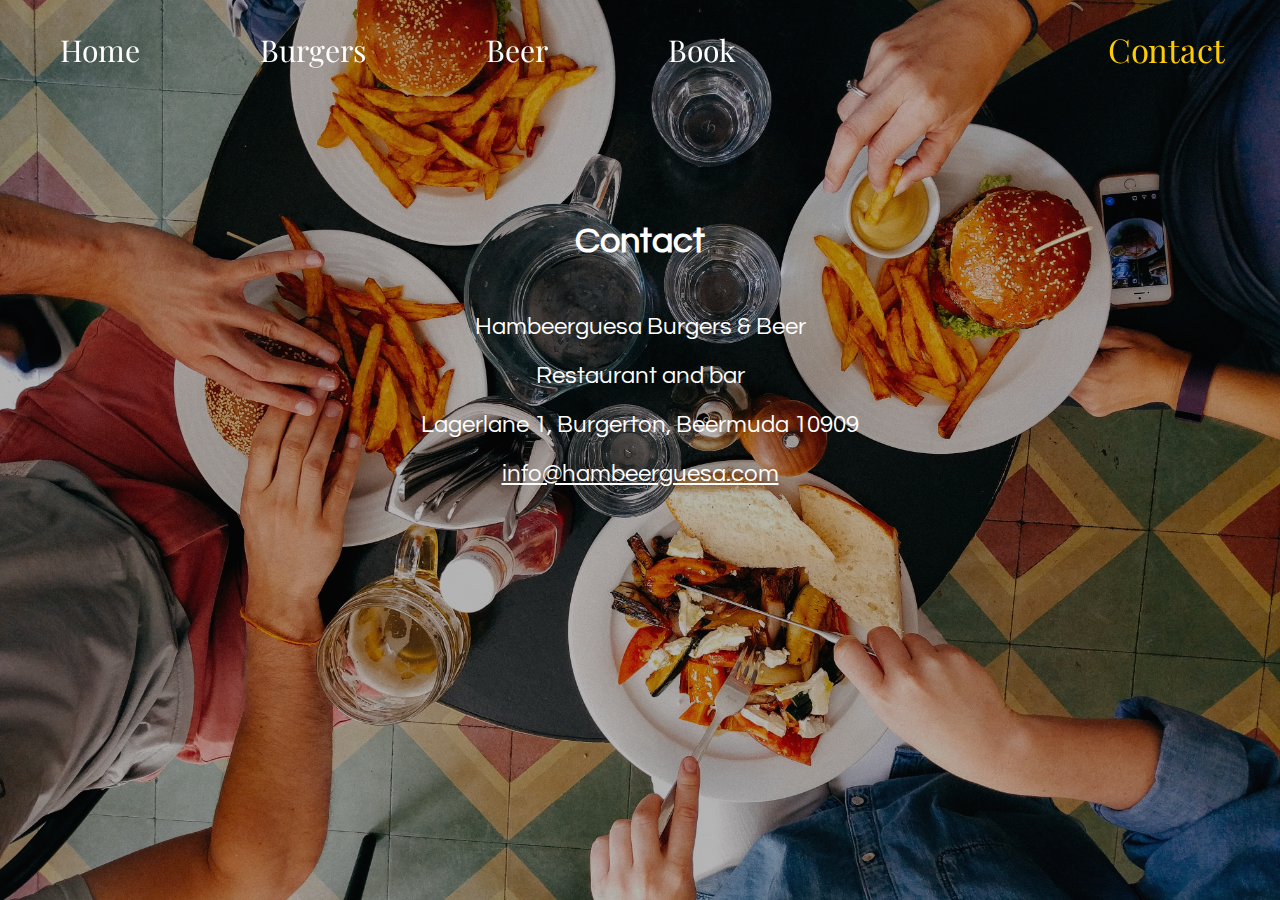
<file: contact.html>
<!DOCTYPE html>
<html>

<head>
    <title>Contact - Hambeerguesa</title>
    <meta charset="utf-8">
    <meta name="description" content="Contact page for Hambeerguesa burgerbar">
    <meta name="keywords" content="restaurant, bar, hamburger, hamburgers, beer, contact, information">
    <meta name="viewport" content="width=device-width, initial-scale=1.0">
    <link rel="icon" href="https://img.icons8.com/emoji/48/000000/hamburger-emoji.png">
    <!-- Style-->
    <link rel="stylesheet" type="text/css" href="styles/style.css">
    <!-- Fonts -->
    <link href="https://fonts.googleapis.com/css?family=Playfair+Display&display=swap" rel="stylesheet">
    <link href="https://fonts.googleapis.com/css?family=Holtwood+One+SC&display=swap" rel="stylesheet">
    <link href="https://fonts.googleapis.com/css?family=Questrial&display=swap" rel="stylesheet">
    <!-- Scripts -->
    <script src="scripts/utils.js"></script>
</head>

<body id="contact-body">
    <header>
        <nav class="navigation top">
        	<div id="dark-box"></div>
            <div id="hamburger-nav" onclick="menuClick()">
                <div class="hamburger-nav-line"></div>
                <div class="hamburger-nav-line"></div>
                <div class="hamburger-nav-line"></div>
            </div>
            <a href="home.html" class="big-link nav-link">Home</a>
            <a href="burgers.html" class="big-link nav-link">Burgers</a>
            <a href="beers.html" class="big-link nav-link">Beer</a>
            <a href="reservation.html" class="big-link nav-link">Book</a>
            <a href="contact.html" class="big-link nav-link" style="color: #ffcc00; transform: scale(1.1);">Contact</a>
        </nav>
    </header>
    <div id="contact-container" class="no-header-img-container">
        <h2>Contact</h2>
        <div class="h-card">
            <p class="p-name">Hambeerguesa Burgers & Beer</p>
            <p class="p-category">Restaurant and bar</p>
            <p class="h-adr">
                <span class="p-street-address">Lagerlane 1</span>,
                <span class="p-locality">Burgerton</span>,
                <span class="p-country-name">Beermuda</span>
                <span class="p-postal-code">10909</span>
            </p>
            <a href="mailto:info@hambeerguesa.com" class="u-email">info@hambeerguesa.com</a>
        </div>
    </div>
</body>

</html>
</file>
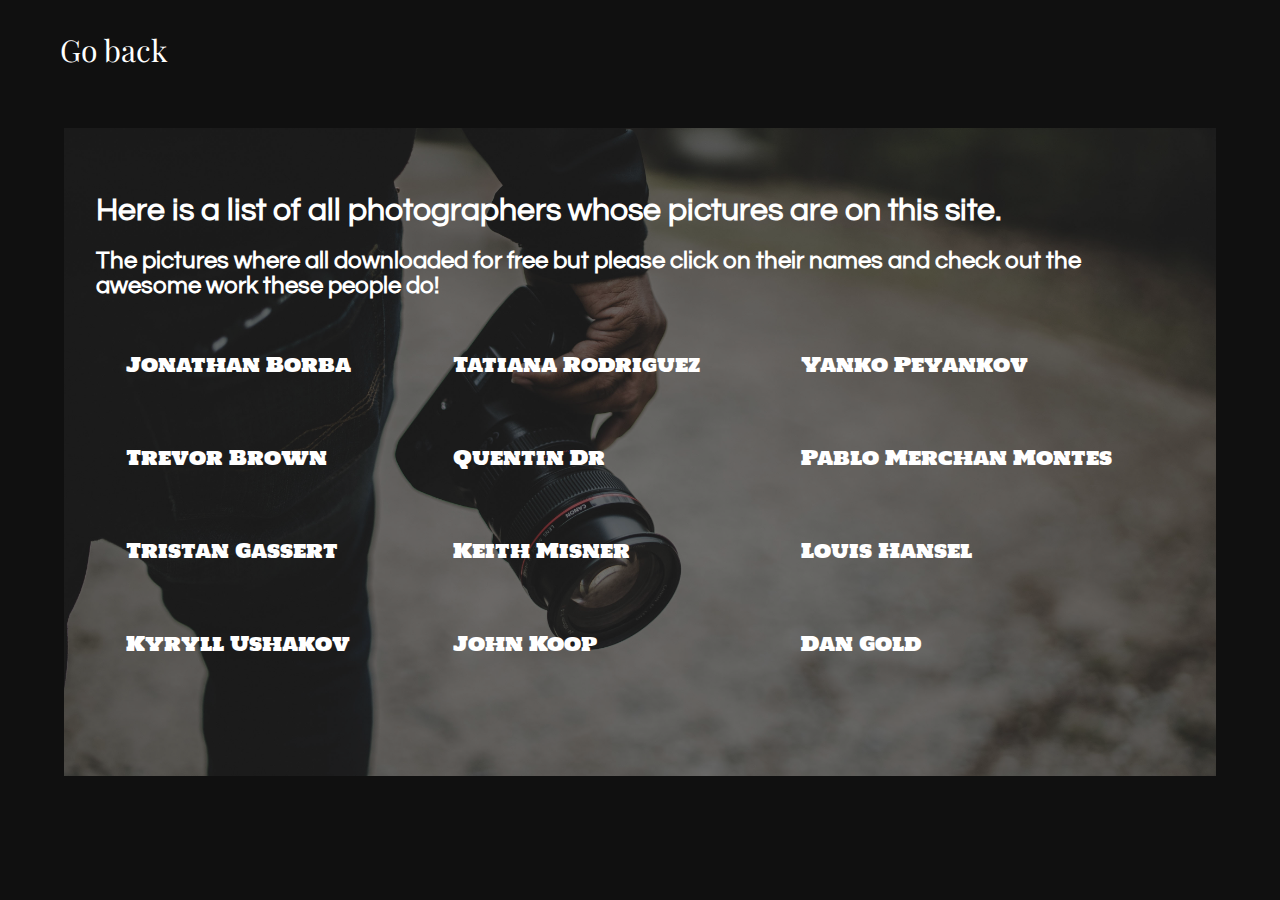
<file: credit.html>
<!DOCTYPE html>
<html lang="en">

<head>
    <title>Credit</title>
    <meta name="viewport" content="width=device-width, initial-scale=1.0">
    <link rel="icon" href="https://img.icons8.com/emoji/48/000000/hamburger-emoji.png">
    <!-- Style-->
    <link rel="stylesheet" type="text/css" href="styles/style.css">
    <!-- Fonts -->
    <link href="https://fonts.googleapis.com/css?family=Playfair+Display&display=swap" rel="stylesheet">
    <link href="https://fonts.googleapis.com/css?family=Holtwood+One+SC&display=swap" rel="stylesheet">
    <link href="https://fonts.googleapis.com/css?family=Questrial&display=swap" rel="stylesheet">
</head>

<body>
    <nav>
        <a href="home.html" class="big-link" id="credit-back-link">Go back</a>
    </nav>
    <div id="credits-container">
        <h1>Here is a list of all photographers whose pictures are on this site.</h1>
        <h2>The pictures where all downloaded for free but please click on their names and check out the awesome work
            these people do!</h2>
        <div id="artists-grid">
            <a href='https://unsplash.com/@jonathanborba' class='big-link artist'>Jonathan Borba</a>
            <a href='https://unsplash.com/@tata186' class='big-link artist'>Tatiana Rodriguez</a>
            <a href='https://unsplash.com/@peyankov' class='big-link artist'>Yanko Peyankov</a>
            <a href='https://unsplash.com/@trevormbrown7' class='big-link artist'>Trevor Brown</a>
            <a href='https://unsplash.com/@quentindrphotography' class='big-link artist'>Quentin Dr</a>
            <a href='https://unsplash.com/@pablomerchanm' class='big-link artist'>Pablo Merchan Montes</a>
            <a href='https://unsplash.com/@imtilt' class='big-link artist'>Tristan Gassert</a>
            <a href='https://unsplash.com/@keithmisner' class='big-link artist'>Keith Misner</a>
            <a href='https://unsplash.com/@louishansel' class='big-link artist'>Louis Hansel</a>
            <a href='https://unsplash.com/@ushakov_kyryll' class='big-link artist'>Kyryll Ushakov</a>
            <a href='https://unsplash.com/@jon_koop' class='big-link artist'>John Koop</a>
            <a href='https://unsplash.com/@danielcgold' class='big-link artist'>Dan Gold</a>
        </div>
        <img src="imgs/credit_bg.jpg" alt="Photographer holding DSLR camera." id="credits-bg">
    </div>
</body>

</html>
</file>
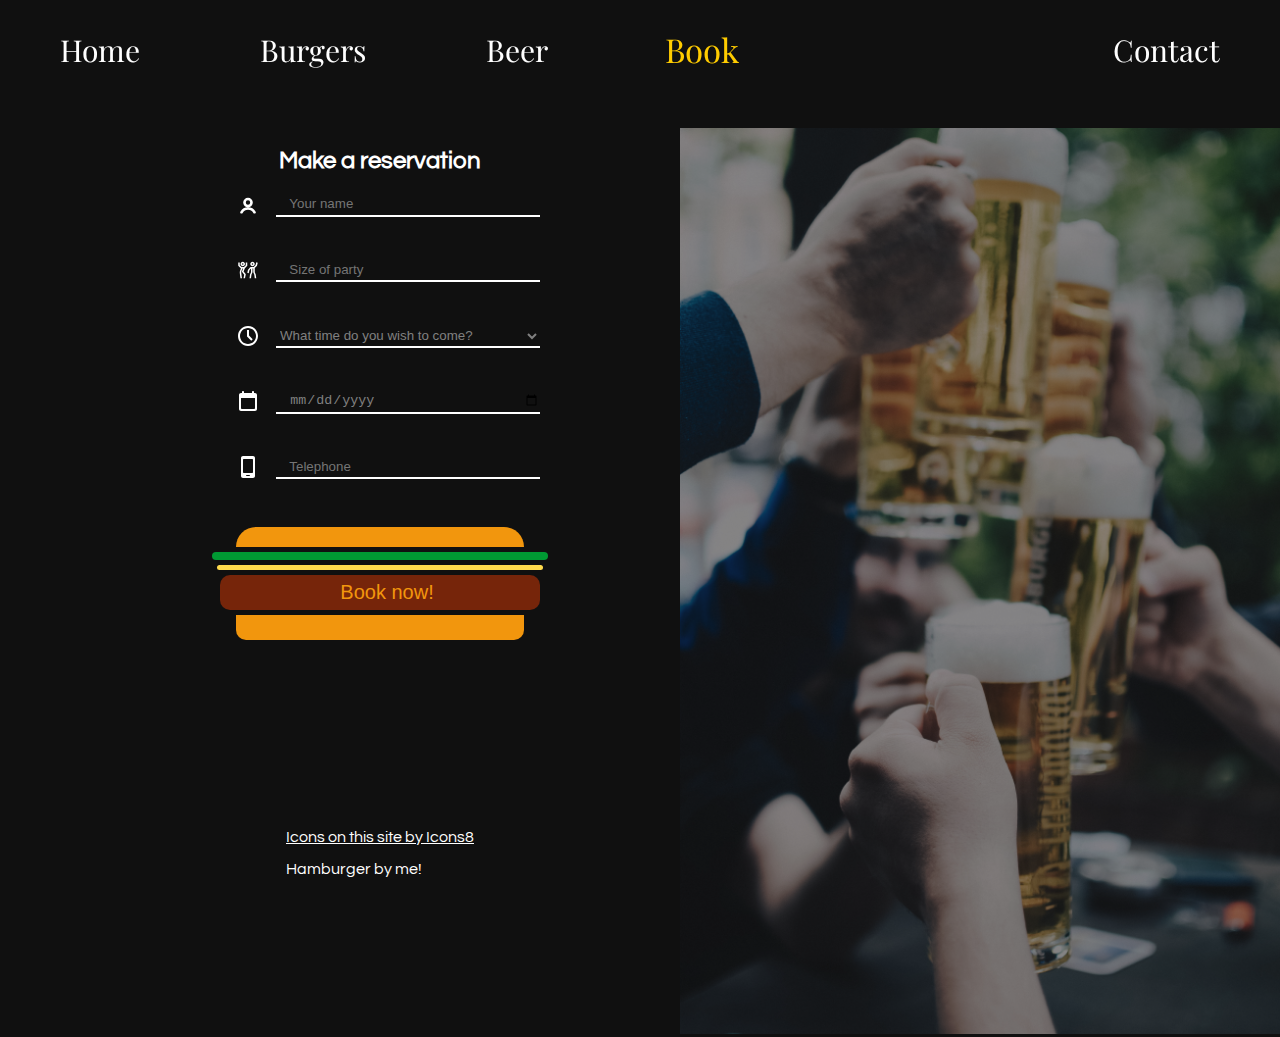
<file: reservation.html>
<!DOCTYPE html>
<html lang="en">

<head>
    <title>Hambeerguesa - Reservation</title>
    <meta charset="utf-8">
    <meta name="description" content="Reservation page for Hambeerguesa burgerbar">
    <meta name="keywords" content="restaurant, bar, hamburger, hamburgers, beer, book, reservation">
    <meta name="viewport" content="width=device-width, initial-scale=1.0">
    <link rel="icon" href="https://img.icons8.com/emoji/48/000000/hamburger-emoji.png">
    <!-- Style-->
    <link rel="stylesheet" type="text/css" href="styles/style.css">
    <!-- Fonts -->
    <link href="https://fonts.googleapis.com/css?family=Playfair+Display&display=swap" rel="stylesheet">
    <link href="https://fonts.googleapis.com/css?family=Holtwood+One+SC&display=swap" rel="stylesheet">
    <link href="https://fonts.googleapis.com/css?family=Questrial&display=swap" rel="stylesheet">
    <!-- Scripts -->
    <script src="scripts/utils.js"></script>
</head>

<body>
    <header>
        <nav class="navigation top">
            <div id="dark-box"></div>
            <div id="hamburger-nav" onclick="menuClick()">
                <div class="hamburger-nav-line"></div>
                <div class="hamburger-nav-line"></div>
                <div class="hamburger-nav-line"></div>
            </div>
            <a href="home.html" class="big-link nav-link">Home</a>
            <a href="burgers.html" class="big-link nav-link">Burgers</a>
            <a href="beers.html" class="big-link nav-link">Beer</a>
            <a href="reservation.html" class="big-link nav-link" style="color: #ffcc00; transform: scale(1.1);">Book</a>
            <a href="contact.html" class="big-link nav-link">Contact</a>
        </nav>
    </header>
    <div id="reservation-container" class="no-header-img-container">
        <div id="reservation-form-container">
            <!-- EXPLODE -->
            <h2>Make a reservation</h2>
            <form id="reservation-form" method="post" action="" enctype="multipart/form-data">
                <div class="form-input-div">
                    <img src="svg/name.svg" class="form-icon name" alt="Name icon">
                    <input type="text" name="name" placeholder="Your name" id="res-name" required>
                </div>
                <br>
                <div class="form-input-div">
                    <img src="svg/party.svg" class="form-icon party" alt="Party size icon">
                    <input list="party-list" name="party" placeholder="Size of party" id="res-party" required>
                    <datalist id="party-list">
                        <option value="1"></option>
                        <option value="2"></option>
                        <option value="3"></option>
                        <option value="4"></option>
                        <option value="5"></option>
                        <option value="6"></option>
                        <option value="7"></option>
                        <option value="8"></option>
                    </datalist>
                </div>
                <br>
                <div class="form-input-div">
                    <img src="svg/clock.svg" class="form-icon time" alt="Time icon">
                    <select id="res-time" name="time" required>
                        <option value="">What time do you wish to come?</option>
                        <option value="16:00">16:00</option>
                        <option value="16:15">16:15</option>
                        <option value="16:30">16:30</option>
                        <option value="16:45">16:45</option>
                        <option value="17:00">17:00</option>
                        <option value="17:15">17:15</option>
                        <option value="17:30">17:30</option>
                        <option value="17:45">17:45</option>
                        <option value="18:00">18:00</option>
                        <option value="18:15">18:15</option>
                        <option value="18:30">18:30</option>
                        <option value="18:45">18:45</option>
                        <option value="19:00">19:00</option>
                        <option value="19:15">19:15</option>
                        <option value="19:30">19:30</option>
                        <option value="19:45">19:45</option>
                        <option value="20:00">20:00</option>
                        <option value="20:15">20:15</option>
                        <option value="20:30">20:30</option>
                        <option value="20:45">20:45</option>
                        <option value="21:00">21:00</option>
                        <option value="21:15">21:15</option>
                        <option value="21:30">21:30</option>
                        <option value="21:45">21:45</option>
                    </select>
                </div>
                <br>
                <div class="form-input-div">
                    <img src="svg/date.svg" class="form-icon date" alt="Date icon">
                    <input type="date" name="date" id="res-date" required>
                </div>
                <br>
                <div class="form-input-div">
                    <img src="svg/phone.svg" class="form-icon number" alt="Phone icon">
                    <input type="tel" name="phone number" placeholder="Telephone" id="res-tel"
                        pattern="{0-9]{3}-[0-9]{2}-[0-9]-[0-9]{2}-[0-9]{3}" required>
                    <br>
                </div>
                <div class="form-input-div" id="submit-burger">
                    <div id="bun-top"></div>
                    <div id="salad"></div>
                    <div id="cheese"></div>
                    <input type="submit" value="Book now!" id="reservation-submit" onmouseover="playCrunch()">
                    <div id="bite">
                        <div></div>
                        <div></div>
                    </div>
                    <div id="bun-bottom"></div>
                </div>
                <audio id="crunch-audio">
                    <source src="audio/crunch.mp3" type="audio/mp3">
                </audio>
                <br>
            </form>
            <!-- EXPLODE -->
        </div>
        <div id="reservation-imgs">
            <img src="imgs/cheers.jpg" alt="Raised hands with beer glasses cheering">
        </div>
        <footer id="reservation-footer">
            <p>
                <a href="https://icons8.com/" id="icon-credit">Icons on this site by Icons8</a>
            </p>
            <p>
                Hamburger by me!
            </p>
        </footer>
    </div>
</body>

</html>
</file>
<file: styles/style.css>
/*
 *  Content in this file is structured by html-page, 
 *  selector-type, and alphabetic order.
 *  First there are some general sections with general titles like
 *  Html-page name and general content.
 * 
 *  In each section the styles are ordered by selector priority,
 *  1st: #id
 *  2nd: .class
 *  3rd: general
 *  
 *  In each selector-type they are orderer alphabetically.
 *
 *  Media queries at the bottom.
 *
 *  - Colors -
 *  Hover-yellow: #ffcc00;
 *  Bg-off-black: #101010;
 *
 *
 */


/* --- Navigation --- */

#dark-box {
    position: absolute;
    width: 100%;
    height: 100%;
    background-color: #101010;
    opacity: 0;
    transition: opacity 0.5s;
}

#hamburger-nav {
    /*display: none;*/
}

.navigation {
    position: fixed;
    top: 0;
    width: 100%;
    display: flex;
    justify-content: flex-start;
    z-index: 10;
    transition: all 0.5s;
}

.nav-link {
    margin: 1em 2em;
    z-index: 10;
}

.nav-link:hover {
    color: #ffcc00;
}

.nav-link:last-child {
    margin-left: auto;
}


/* --- Header --- */

#logo {
    position: absolute;
    top: 4em;
    left: 4em;
    text-align: center;
    font-family: 'Playfair Display', serif;
    font-size: 30px;
    z-index: 1;
}

#scroll-down-btn {
    position: absolute;
    top: 70%;
    left: 48%;
    height: 40px;
    width: 40px;
    border-radius: 50%;
    background-color: #101010;
    opacity: 0.7;
    z-index: 9;
}

#scroll-down-btn:hover {
    opacity: 0.8;
}

#scroll-down-btn:active {
    opacity: 0.9;
}

#scroll-down-btn:active:focus {
    outline: none;
}

.header-img-container {
    position: relative;
}

hr {
    border: 0;
    height: 1px;
    background-image: linear-gradient(to right, black, white, white, white, white, black);
}


/* --- Home content --- */

#beer {
    grid-column: 3 / 5;
    grid-row: 1 / 4;
}

#burger-meal {
    grid-column: 1 / 3;
    grid-row: 4 / 8;
}

#home-footer {
    margin: 3em;
}

#intro {
    display: grid;
    grid-template-columns: auto auto auto auto;
    background-image: linear-gradient(to bottom right,
        rgba(220, 50, 0, 0.8),
        rgba(225, 200, 50, 0.8));
}

#intro p {
    margin: 1em 4em;
    font-size: 1.3em;
    line-height: 1.5em;
}

#intro p:nth-of-type(1),
#intro p:nth-of-type(2) {
    grid-column: 1 / 3;
}

#intro p:nth-of-type(1) {
    grid-row: 2 / 3;
}

#intro p:nth-of-type(2) {
    grid-row: 3 / 4;
}

#intro p:nth-of-type(3),
#intro p:nth-of-type(4),
#intro p:nth-of-type(5) {
    grid-column: 3 / 5;
}

#intro p:nth-of-type(3) {
    margin-top: 3em;
    grid-row: 4 / 5;
}

#intro p:nth-of-type(4) {
    grid-row: 5 / 6;
}

#intro p:nth-of-type(5) {
    grid-row: 6 / 7;
}

#intro-h2 {
    margin: 2em;
    margin-bottom: 0;
    font-size: 30px;
    grid-column: 1 / 3;
}


/* --- Menu's content --- */

.menu-container {
    display: grid;
    grid-template-columns: 50% 50%;
}

.menu-img {
    grid-column: 1 / 2;
}

.menu-intro {
    grid-row: 1 / 2;
    grid-column: 1 / 2;
    margin: 3em;
    margin-bottom: 0;
    line-height: 2em;
}

.menu-intro,
.menu-vid {
    grid-row: 1 / 2;
}

.menu-item td {
    padding: 1em;
}

.menu-menu {
    grid-column: 2 / 3;
    margin-top: 1em;
}

.menu-menu,
.menu-img {
    grid-row: 2 / 3;
}

.menu-table {
    background-image: url(../imgs/keith-misner.jpg);
    background-position: top;
    background-size: cover;
    text-align: center;
    font-size: 1.5em;
}

.menu-table caption {
    margin: 1em 0;
    font-size: 3em;
}

.menu-vid {
    width: 100%;
    grid-column: 2 / 3;
    opacity: 0.8;
}


/* --- Burgers content --- */


/* --- Beers content --- */

#beers-header-img {
    opacity: 0.9;
}


/* --- Reservation content --- */


/* Submit Burger button */

/*
 *  -- Burger-colors -- 
 *  Bun-orange: #f2960d;
 *  Meat-brown: #76250a;
 *  Salad-green: #009933;
 *  Cheese-yellow: #ffdb4d;
 */

#bite {
    position: absolute;
    top: 0;
    right: 0;
    margin-left: 0;
    width: 30%;
    height: 100%;
    z-index: 2;
    display: none;
}

#bite div {
    position: absolute;
    background-color: #101010;
    border-top-left-radius: 14em;
    border-bottom-left-radius: 14em;
    width: 130%;
    height: 60%;
}

#bite div:first-of-type {
    top: 0;
}

#bite div:last-child {
    bottom: 0;
}

#bun-top {
    width: 90%;
    height: 20px;
    border-top-right-radius: 20px;
    border-top-left-radius: 20px;
    background-color: #f2960d;
}

#bun-bottom {
    width: 90%;
    height: 25px;
    border-bottom-right-radius: 10px;
    border-bottom-left-radius: 10px;
    background-color: #f2960d;
}

#cheese {
    width: 102%;
    height: 5px;
    border-radius: 5px;
    margin-top: 5px;
    background-color: #ffdb4d;
}

#salad {
    width: 105%;
    height: 8px;
    background-color: #009933;
    border-radius: 5px;
    margin-top: 5px;
}

#submit-burger {
    position: relative;
    margin-top: 3em;
    display: flex;
    flex-direction: column;
    align-items: center;
}


/* End submit-burger */

#res-time {
    width: 100%;
    border-bottom: 2px solid white;
    color: gray;
    background-color: #101010;
}

#reservation-container {
    display: grid;
    grid-template-columns: 25% 25% 25% 25%;
    margin-left: 5em;
}

#reservation-footer {
    grid-row: 2 / 3;
    grid-column: 1 / 3;
    margin: 2em auto;
}

#reservation-form-container {
    grid-column: 1 / 3;
    grid-row: 1 / 2;
    z-index: 1;
    text-align: center;
}

#reservation-imgs {
    grid-column: 3 / 5;
    grid-row: 1 / 3;
}

#reservation-imgs img {
    width: 100%;
    opacity: 0.5;
}

#reservation-submit {
    height: 35px;
    color: #f2960d;
    background-color: #76250a;
    margin: 5px 0;
    border: none;
    border-radius: 10px;
    font-size: 20px;
    transition: all 0.5s;
}

#reservation-submit:hover {
    color: white;
    cursor: pointer;
    font-size: 23px;
}

#reservation-submit:hover+#bite {
    display: block;
}

#bite:hover {
    display: block;
}

.form-icon {
    width: 1.5em;
    margin: 0 1em;
}

.form-input-div {
    display: flex;
    flex-direction: row;
    width: 20em;
    margin: 0.8em auto;
}

.form-input-div input {
    color: gray;
    border-bottom: 2px solid white;
    padding-left: 1em;
    width: 100%;
}

input,
select {
    border: none;
    background: none;
}


/* --- Contact content --- */

#contact-body {}

#contact-body::after {
    content: "";
    position: absolute;
    top: 0;
    width: 100%;
    height: 100%;
    opacity: 0.7;
    z-index: -1;
    background-image: url("../imgs/contact_bg.jpg");
    background-repeat: no-repeat;
    background-size: cover;
    background-position: center;
}

#contact-container {
    display: flex;
    flex-direction: column;
    justify-content: center;
    align-items: center;
    text-align: center;
    font-size: 1.5em;
}


/* --- Credits content --- */

#artists-grid {
    display: grid;
    grid-template-columns: auto auto auto;
}

#credit-back-link {
    margin: 2em;
    margin-top: 1em;
}

#credits-bg {
    position: absolute;
    top: 8em;
    left: 4em;
    width: 90%;
    opacity: 0.5;
    z-index: -1;
}

#credits-container {
    margin: 4em 6em;

}

.big-link.artist {
    margin: 1.5em;
    font-family: 'Holtwood One SC', serif;
    font-size: 20px;
}


/* --- General --- */

.arrow {
    background-color: white;
    position: absolute;
    display: block;
    top: 58%;
    width: 20px;
    height: 2px;
    z-index: 2;
}

.arrow:first-of-type {
    right: 42%;
    transform: rotate(45deg);
}

.arrow:last-child {
    left: 40%;
    transform: rotate(-45deg);
}

.big-link {
    display: inline-block;
    color: white;
    font-size: 30px;
    font-family: 'Playfair Display', cursive;
    text-decoration-line: none;
    transition: transform 0.5s;
}

.big-link:hover {
    transform: scale(1.1);
}

.dark-img {
    opacity: 0.8;
}

.no-header-img-container {
    margin-top: 8em;
}

.small-text {
    font-size: 12px;
}

a {
    color: white;
}

body {
    margin: 0;
    background-color: #101010;
    color: white;
    font-family: "Questrial", sans-serif;

}

img {
    width: 100%;
    height: auto;
    margin: 0;
}


/* --- Media Queries --- */

@media screen and (max-width: 950px) {

    /* Navigation */

    .nav-link {
        font-size: 20px;
        margin: 1.5em;
    }

    #logo {
        font-size: 25px;
    }

    #scroll-down-btn {
        top: 80%;
    }


    /* Home */

    #intro {
        position: relative;
        display: flex;
        flex-direction: column;
        background: none;
        line-height: 4em;
    }

    #intro::after {
        content: "";
        position: absolute;
        top: 0;
        left: 0;
        bottom: 0;
        right: 0;
        opacity: 0.5;
        z-index: -1;
        background-image: url(../imgs/burger_co.jpg);
        background-position: center;
        background-attachment: fixed;
        background-size: cover;
        background-repeat: no-repeat;
    }

    #intro img {
        display: none;
    }


    /* Menu's */

    .menu-table {
        font-size: 1.4em;
    }

    .menu-table caption {
        font-size: 2em;
    }


    /* Reservation */

    #reservation-container {
        display: block;
        margin-right: 4em;
        margin-left: 4em;

    }

    #reservation-imgs {
        display: none;
    }

    /* Credits */

    #credits-container {
        margin: 3em;
    }

    #artists-grid {
        grid-template-columns: auto auto;
    }

}

@media screen and (max-width: 650px) {

    /* Home header */
    #logo {
        font-size: 15px;
        top: 8em;
    }

    /* Make hamburger */

    #hamburger-nav {
        display: block;
        margin: 2em;
        width: 2em;
        z-index: 10;
    }

    #hamburger-nav:hover {
        cursor: pointer;
    }

    .hamburger-nav-line {
        width: 100%;
        height: 3px;
        margin: 2px 0;
        background-color: #f2960d;
        border-radius: 10px;
        transition: all 0.5s;
    }

    .hamburger-nav-line:first-of-type {
        transform: translateY(-5px);
    }

    .hamburger-nav-line:last-child {
        transform: translateY(5px);
    }

    .hamburger-nav-line:nth-of-type(even) {
        background-color: #76250a;
    }

    .hamburger-nav-line.open:first-of-type {
        transform: translateY(5px) rotate(45deg);
    }

    .hamburger-nav-line.open:nth-of-type(even) {
        opacity: 0;
    }

    .hamburger-nav-line.open:last-child {
        transform: translateY(-5px) rotate(-45deg);
    }

    .navigation.open {
        display: flex;
        flex-direction: column;
        align-items: center;
        width: 10em;
        background-color: #101010;
        box-shadow: 2px 2px 2px rgba(0, 0, 0, 0.3),
            4px 4px 4px rgba(0, 0, 0, 0.3);
    }

    .nav-link {
        display: none;
    }

    .nav-link.open {
        display: block;
        margin: 1em;
    }

    .nav-link.open:last-child {
        margin: 1em;
        margin-bottom: 2em;
    }


    /* Navigation */

    #scroll-down-btn {
        display: none;
    }

    /* Home content */

    #intro {
        line-height: 2em;
    }

    #intro-h2 {
        font-size: 20px;
    }

    #intro p {
        font-size: 1em;
    }

    /* Menu's content */

    .menu-container {
        display: flex;
        flex-direction: column;
    }

    .menu-intro {
        line-height: 1.5em;
    }

    .menu-table {
        font-size: 1.2em;
    }

    /* Credits */

    #credits-bg {
        left: 2em;
    }

}

@media screen and (max-width: 450px) {

    /* Home header */

    #logo {
        top: 8em;
        font-size: 10px;
    }

    /* Credits */

    #artists-grid {
        display: flex;
        flex-direction: column;
    }
}
</file>
